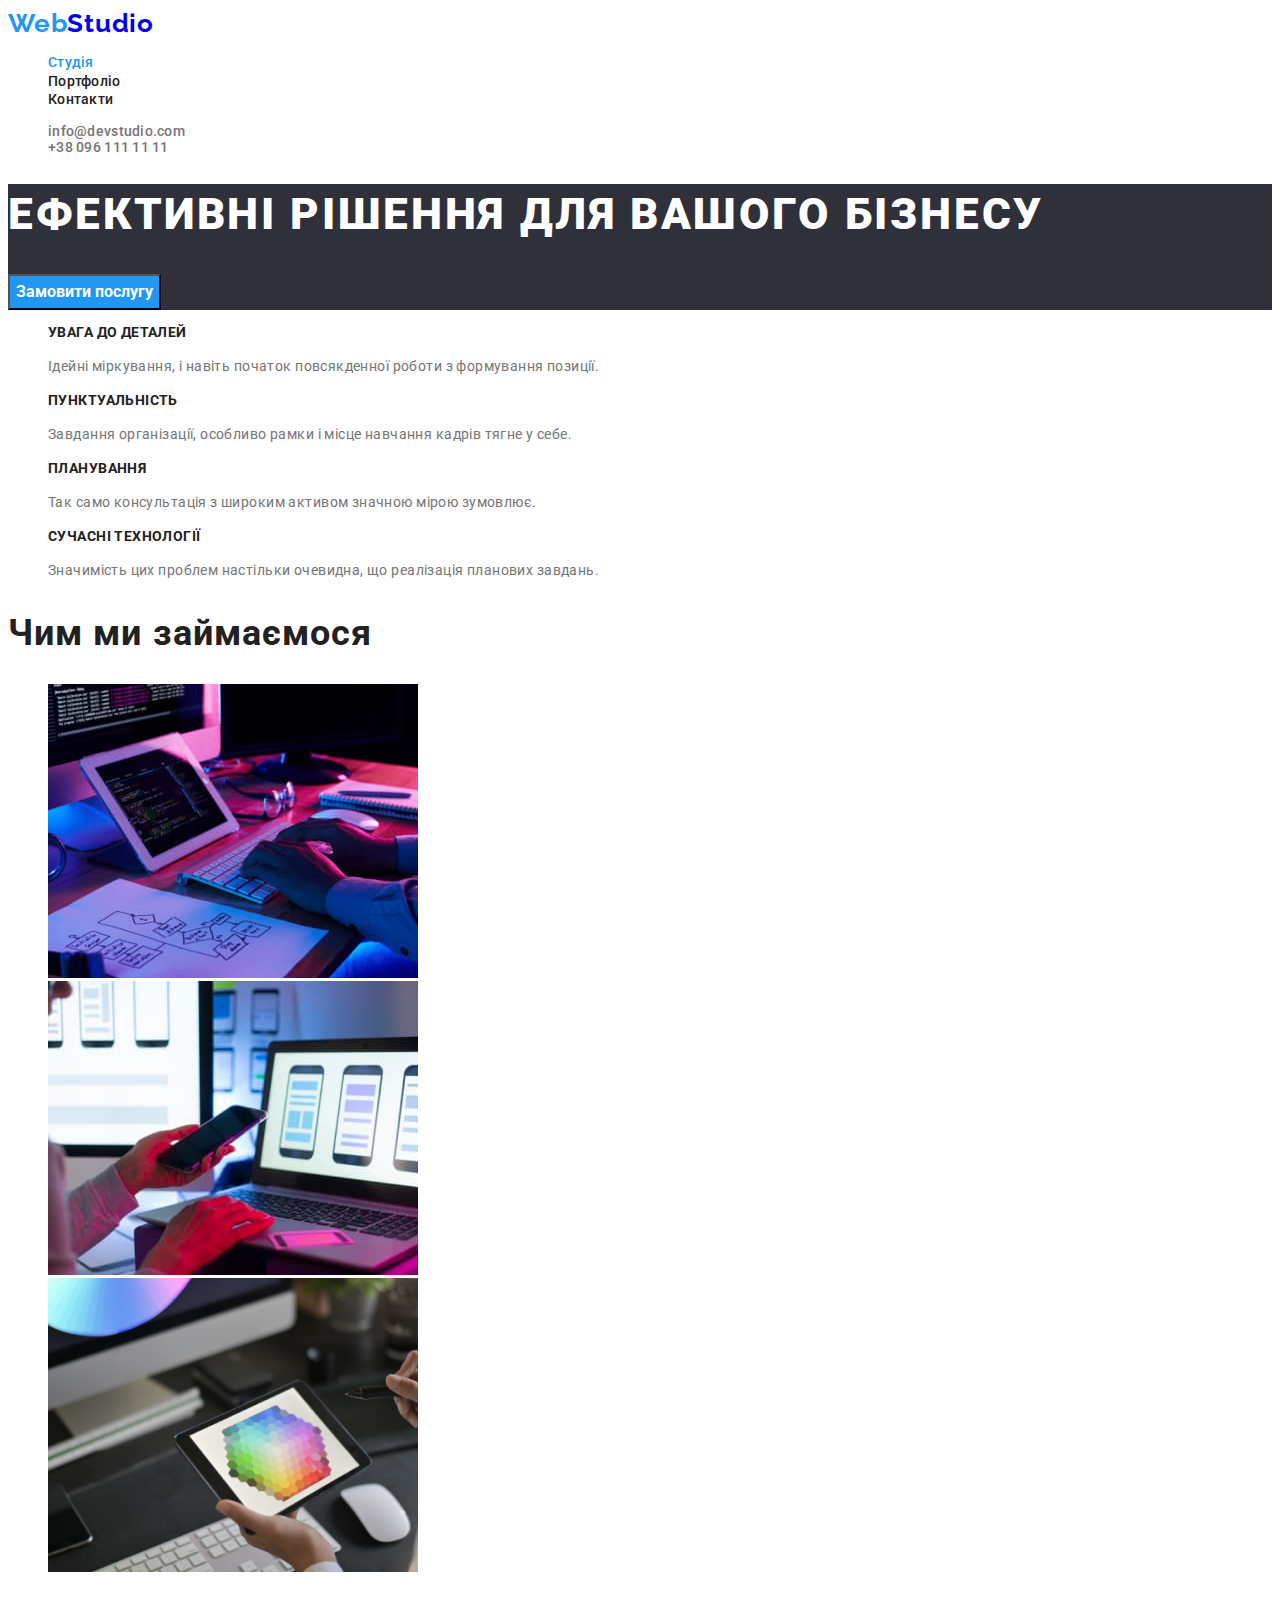
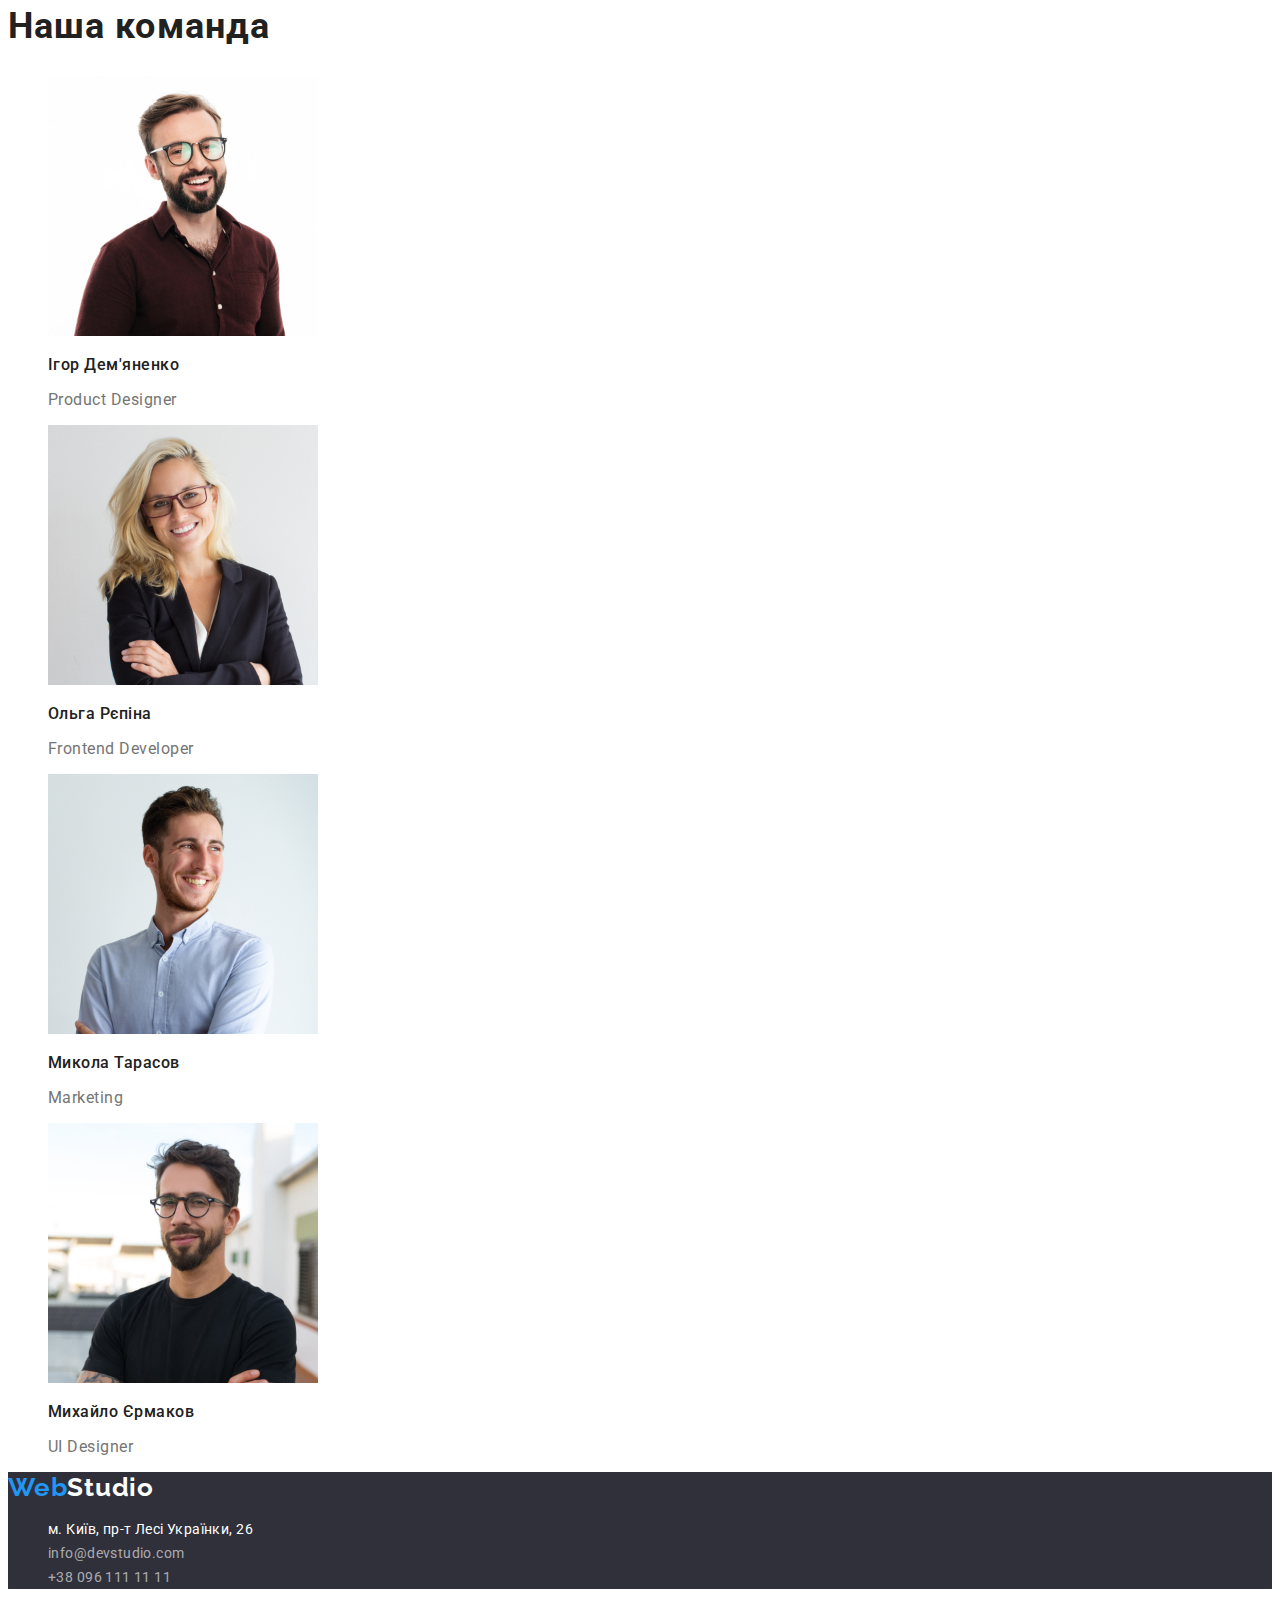
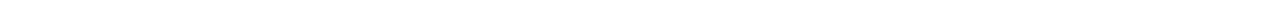
<file: index.html>
<!DOCTYPE html>
<html lang="uk">
  <head>
    <meta charset="UTF-8" />
    <meta http-equiv="X-UA-Compatible" content="IE=edge" />
    <meta name="viewport" content="width=device-width, initial-scale=1.0" />
    <title>Document</title>
    <link rel="preconnect" href="https://fonts.googleapis.com" />
    <link rel="preconnect" href="https://fonts.gstatic.com" crossorigin />
    <link
      href="https://fonts.googleapis.com/css2?family=Raleway:wght@700&family=Roboto:wght@400;500;700;900&display=swap"
      rel="stylesheet"
    />
    <link rel="stylesheet" href="./css/styles.css" />
  </head>
  <body>
    <header class="header">
      <!-- Навигация -->
      <nav>
        <a href="./index.html" class="header-logo link"
          ><span class="web-style">Web</span>Studio</a
        >
        <ul class="header-nav-list list">
          <li class="header-list-item">
            <a
              class="header-list-link header-active-link current link"
              href="./index.html"
              >Студія</a
            >
          </li>
          <li class="header-list-item">
            <a
              class="header-list-link header-active-link link"
              href="./portfolio.html"
              >Портфоліо</a
            >
          </li>
          <li class="header-list-item">
            <a class="header-list-link header-active-link link" href="#contacts"
              >Контакти</a
            >
          </li>
        </ul>
      </nav>
      <ul class="header-contacts list">
        <li>
          <a
            class="header-contacts-link header-active-link link"
            href="mailto:info@devstudio.com"
            >info@devstudio.com</a
          >
        </li>
        <li>
          <a
            class="header-contacts-link header-active-link link"
            href="tel:+380961111111"
            >+38 096 111 11 11</a
          >
        </li>
      </ul>
    </header>

    <!-- Уникальный контент этой страницы -->
    <main>
      <section class="hero">
        <h1 class="hero-text">Ефективні рішення для вашого бізнесу</h1>
        <button type="button" class="hero-button">Замовити послугу</button>
      </section>
      <section class="main-list-item">
        <ul class="list">
          <li>
            <h2 class="main-list-topic">УВАГА ДО ДЕТАЛЕЙ</h2>
            <p class="main-list-paragraph">
              Ідейні міркування, і навіть початок повсякденної роботи з
              формування позиції.
            </p>
          </li>

          <li>
            <h2 class="main-list-topic">ПУНКТУАЛЬНІСТЬ</h2>
            <p class="main-list-paragraph">
              Завдання організації, особливо рамки і місце навчання кадрів тягне
              у себе.
            </p>
          </li>

          <li>
            <h2 class="main-list-topic">ПЛАНУВАННЯ</h2>
            <p class="main-list-paragraph">
              Так само консультація з широким активом значною мірою зумовлює.
            </p>
          </li>

          <li>
            <h2 class="main-list-topic">СУЧАСНІ ТЕХНОЛОГІЇ</h2>
            <p class="main-list-paragraph">
              Значимість цих проблем настільки очевидна, що реалізація планових
              завдань.
            </p>
          </li>
        </ul>
      </section>
      <section>
        <h2 class="team-topic">Чим ми займаємося</h2>
        <ul class="list">
          <li>
            <img
              src="./images/comp.jpg"
              alt="программирует на пк"
              width="370"
            />
          </li>
          <li>
            <img src="./images/tel.jpg" alt="телефон" width="370" />
          </li>
          <li>
            <img src="./images/kub.png" alt="дизайн куба" width="370" />
          </li>
        </ul>
      </section>

      <section>
        <h2 class="team-topic">Наша команда</h2>
        <ul class="team-list-photo list">
          <li>
            <img src="./images/img-3.jpg" width="270" alt="Product Designer" />
            <h3 class="team-names">Ігор Дем'яненко</h3>
            <p class="team-labor">Product Designer</p>
          </li>
          <li>
            <img
              src="./images/img-2.jpg"
              width="270"
              alt="Frontend Developer"
            />
            <h3 class="team-names">Ольга Рєпіна</h3>
            <p class="team-labor">Frontend Developer</p>
          </li>
          <li>
            <img src="./images/img-1.jpg" width="270" alt="Marketing" />
            <h3 class="team-names">Микола Тарасов</h3>
            <p class="team-labor">Marketing</p>
          </li>
          <li>
            <img src="./images/img-(3).jpg" width="270" alt="UI Designer" />
            <h3 class="team-names">Михайло Єрмаков</h3>
            <p class="team-labor">UI Designer</p>
          </li>
        </ul>
      </section>
    </main>

    <!-- футер -->
    <footer class="footer">
      <a href="./index.html" class="footer-logo link"
        ><span class="web-style">Web</span>Studio</a
      >
      <address class="fotter-address">
        <ul class="list">
          <li>
            <a
              class="footer-map link"
              href="https://goo.gl/maps/VGLmBFfd4AsAkcc5A"
              >м. Київ, пр-т Лесі Українки, 26</a
            >
          </li>
          <li>
            <a class="footer-contacts link" href="mailto:info@devstudio.com"
              >info@devstudio.com</a
            >
          </li>
          <li>
            <a class="footer-contacts link" href="tel:+380961111111"
              >+38 096 111 11 11</a
            >
          </li>
        </ul>
      </address>
    </footer>
  </body>
</html>
</file>
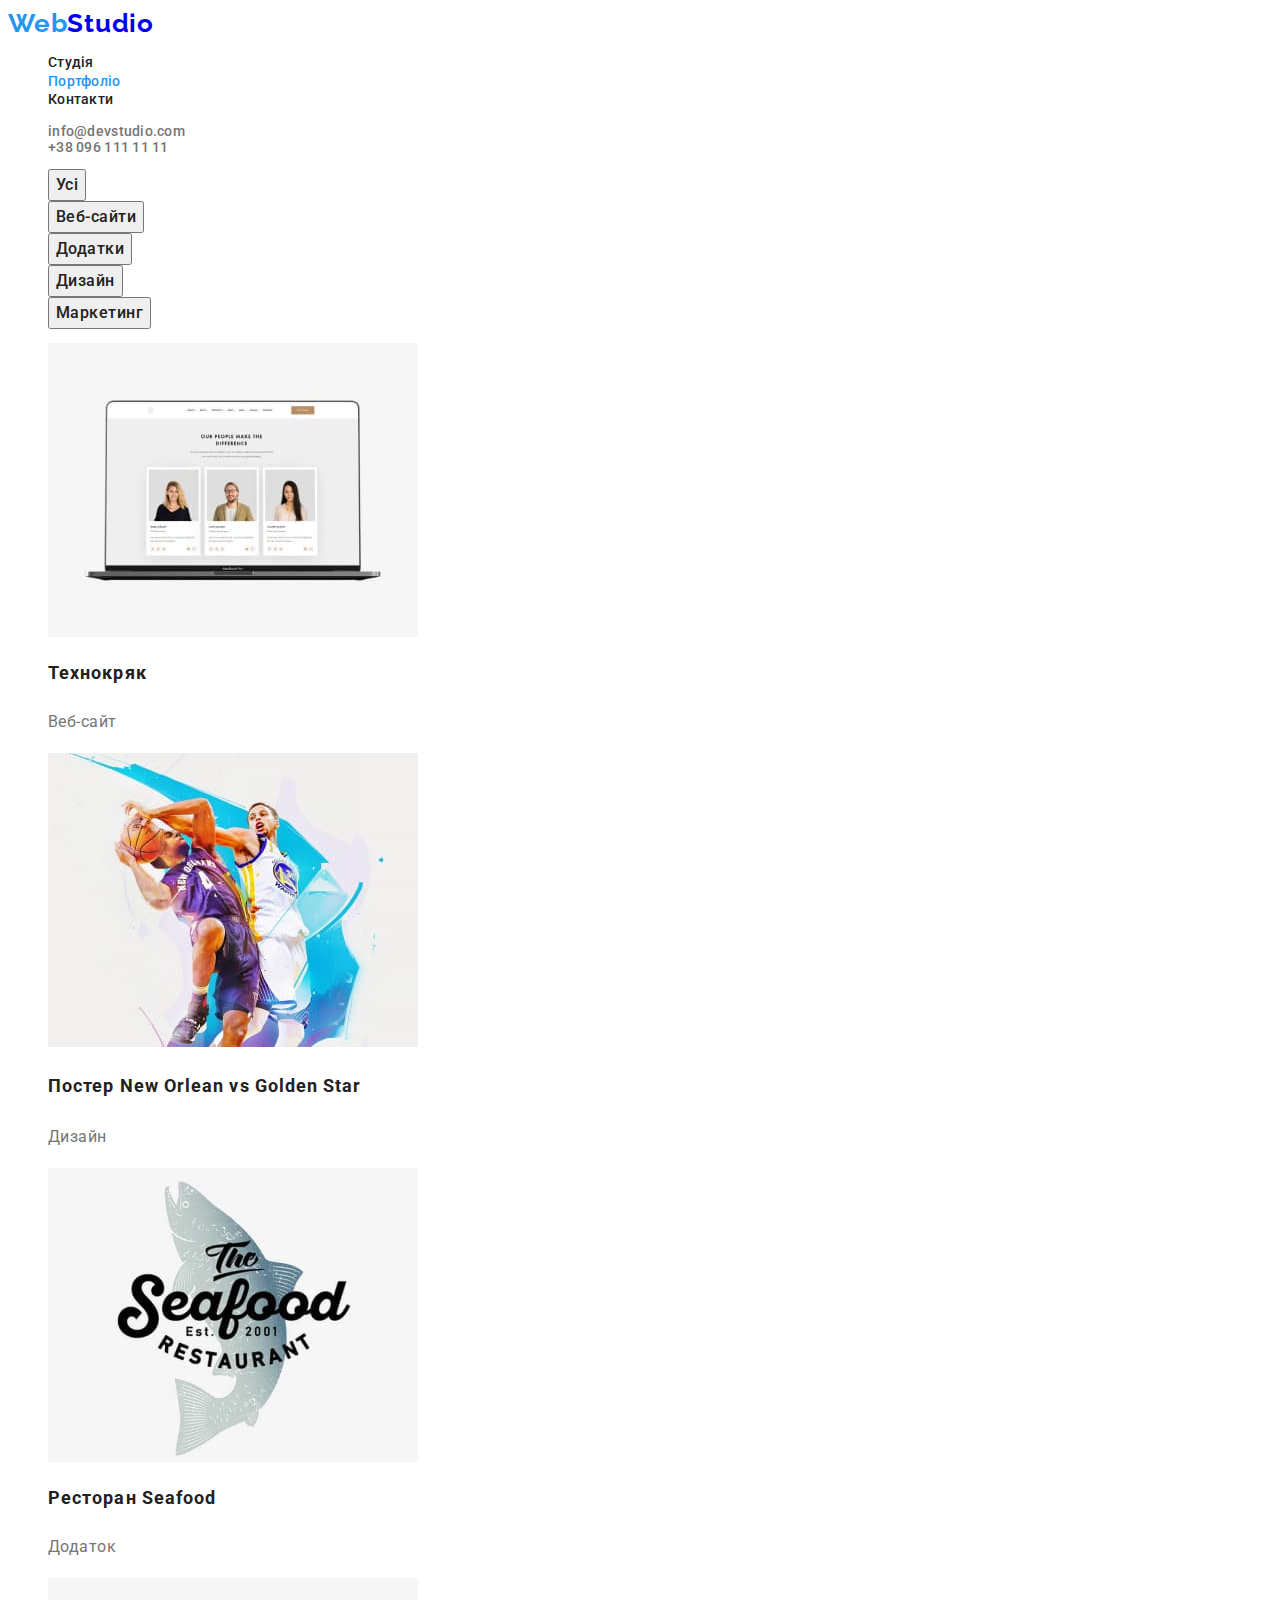
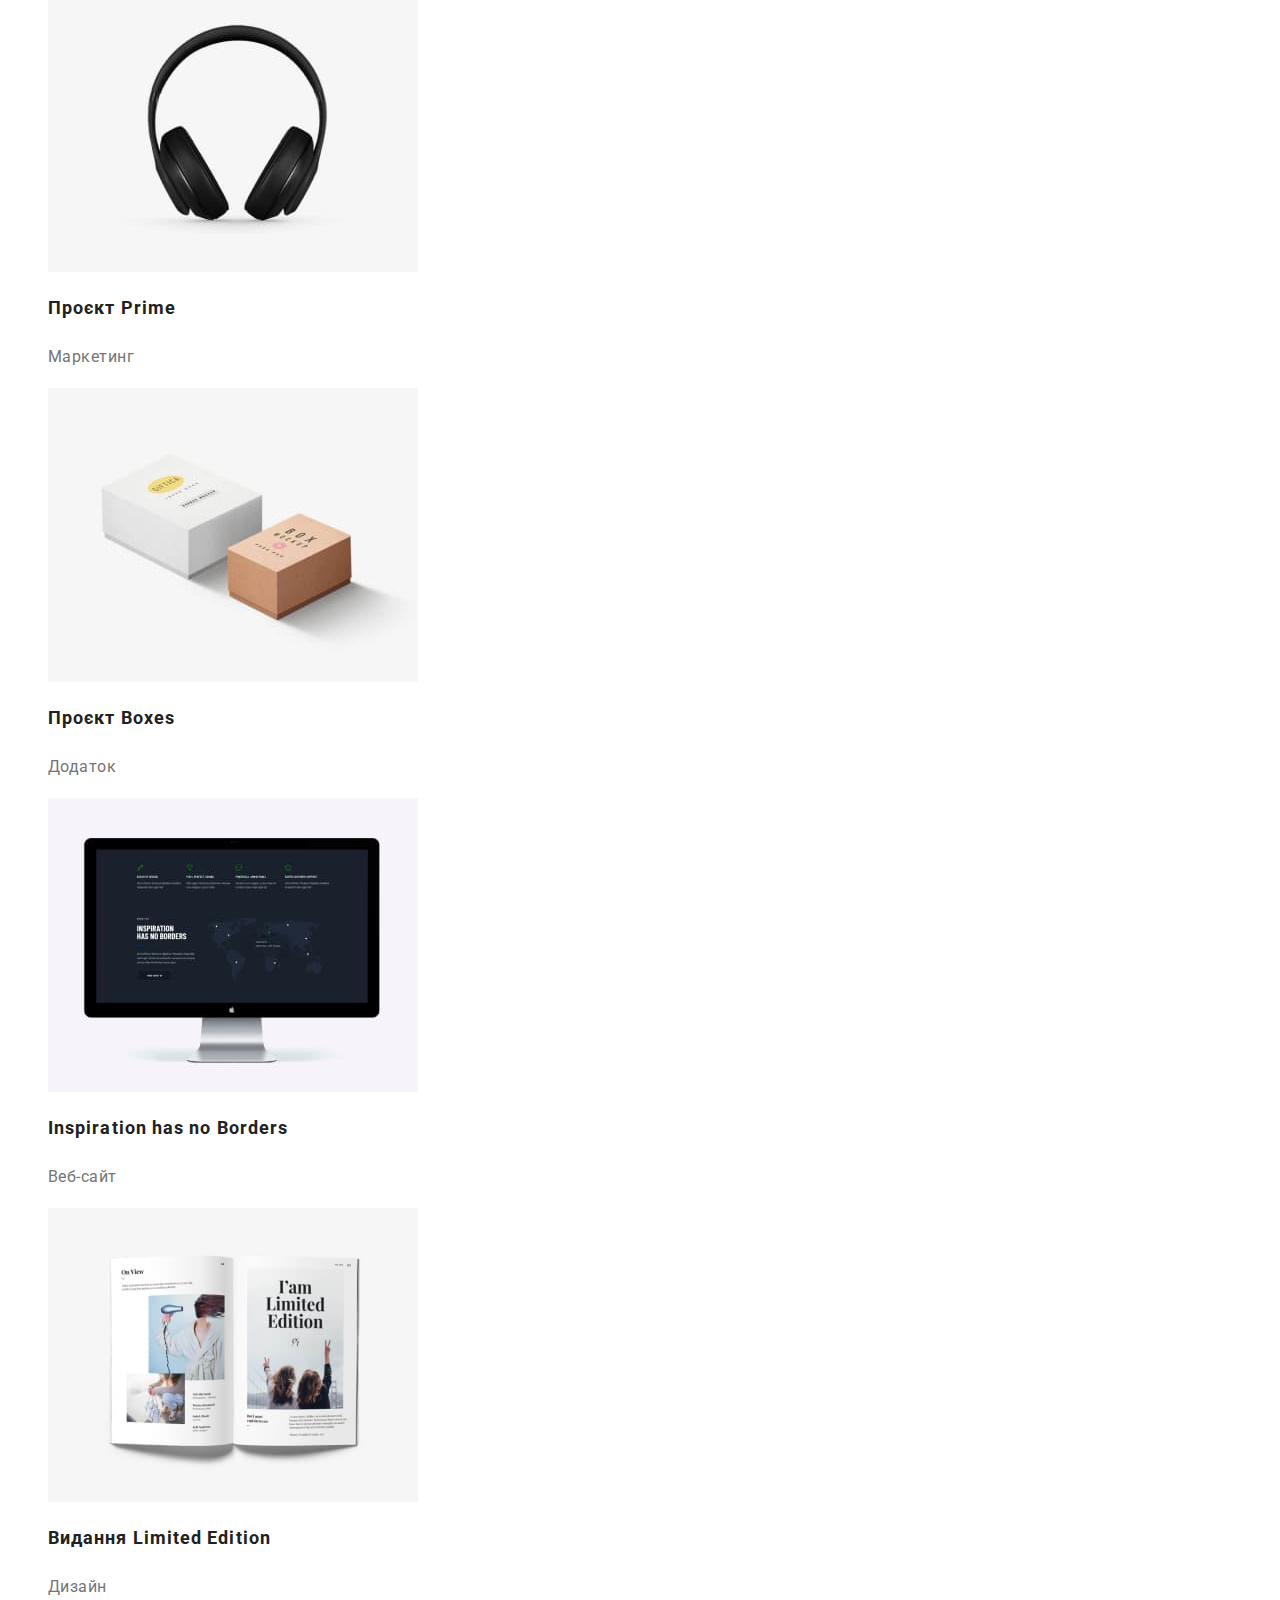
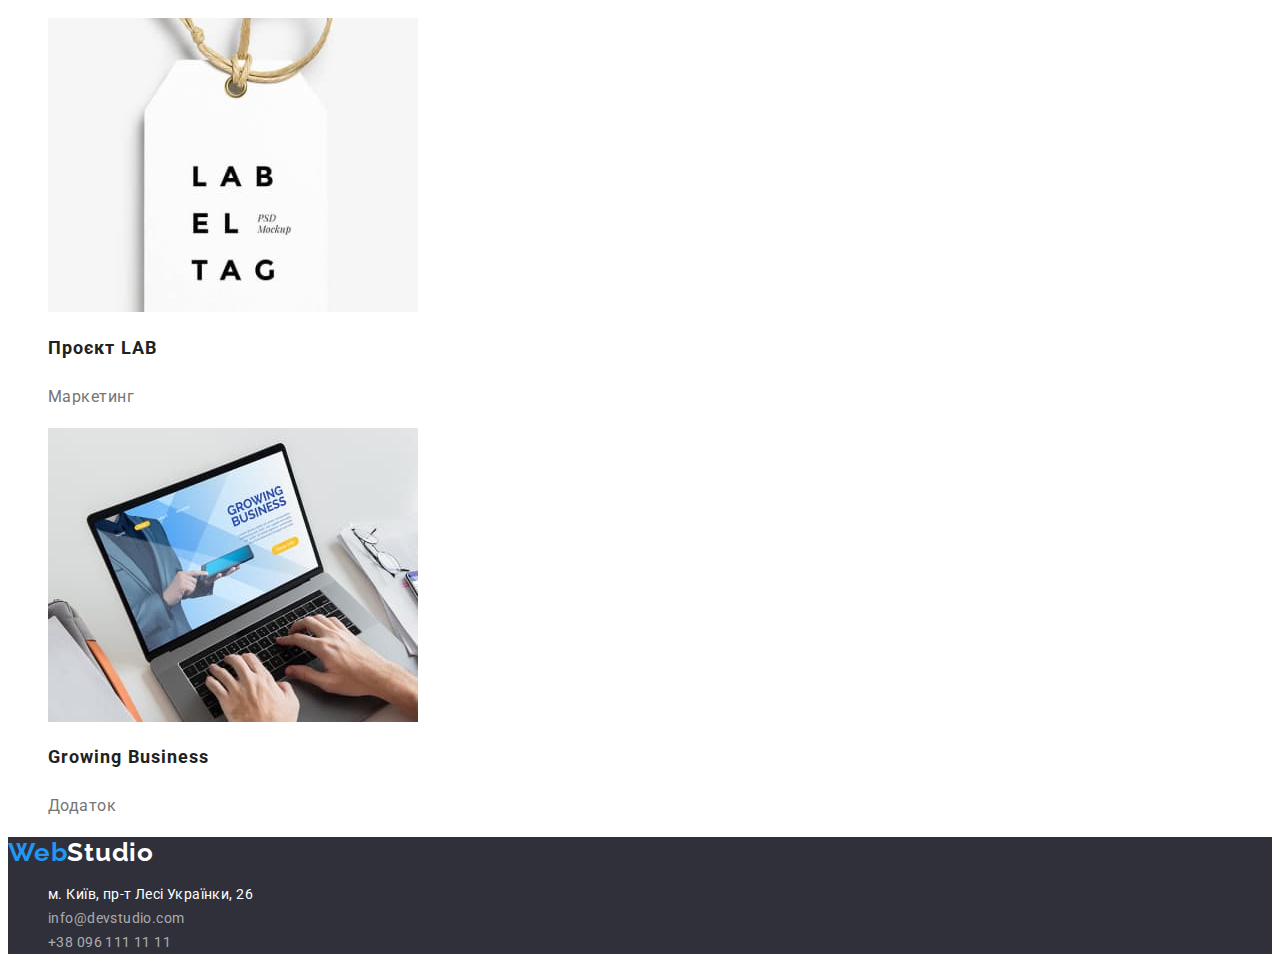
<file: portfolio.html>
<!DOCTYPE html>
<html lang="uk">
  <head>
    <meta charset="UTF-8" />
    <meta http-equiv="X-UA-Compatible" content="IE=edge" />
    <meta name="viewport" content="width=device-width, initial-scale=1.0" />
    <title>portfolio</title>
    <link rel="preconnect" href="https://fonts.googleapis.com" />
    <link rel="preconnect" href="https://fonts.gstatic.com" crossorigin />
    <link
      href="https://fonts.googleapis.com/css2?family=Raleway:wght@700&family=Roboto:wght@400;500;700;900&display=swap"
      rel="stylesheet"
    />
    <link rel="stylesheet" href="./css/styles.css" />
  </head>
  <body>
    <header class="portfolio-header">
      <a href="./index.html" class="header-logo link"
        ><span class="web-style">Web</span>Studio</a
      >
      <!-- Навигация -->
      <nav>
        <ul class="header-nav-list list">
          <li class="header-list-item">
            <a
              class="header-list-link header-active-link link"
              href="./index.html"
              >Студія</a
            >
          </li>
          <li class="header-list-item">
            <a
              class="header-list-link header-active-link current link"
              href="./portfolio.html"
              >Портфоліо</a
            >
          </li>
          <li class="header-list-item">
            <a class="header-list-link header-active-link link" href="#contacts"
              >Контакти</a
            >
          </li>
        </ul>
      </nav>
      <ul class="header-contacts list">
        <li>
          <a
            class="header-contacts-link header-active-link link"
            href="mailto:info@devstudio.com"
            >info@devstudio.com</a
          >
        </li>
        <li>
          <a
            class="header-contacts-link header-link header-active-link link"
            href="tel:+380961111111"
            >+38 096 111 11 11</a
          >
        </li>
      </ul>
    </header>
    <main>
      <section class="portfolio-button-navigation portfolio">
        <!-- визуально скрытый h1 -->
        <h1 class="visually-hidden-portfolio">H1 portfolio</h1>
        <!-- кнопки портфолио -->
        <ul class="portfolio-list list">
          <li>
            <button type="button" class="portfolio-button-text">Усі</button>
          </li>
          <li>
            <button type="button" class="portfolio-button-text">
              Веб-сайти
            </button>
          </li>
          <li>
            <button type="button" class="portfolio-button-text">Додатки</button>
          </li>
          <li>
            <button type="button" class="portfolio-button-text">Дизайн</button>
          </li>
          <li>
            <button type="button" class="portfolio-button-text">
              Маркетинг
            </button>
          </li>
        </ul>
        <ul class="list">
          <li>
            <a class="link" href="">
              <img src="./images/website.jpg" alt="design" />
              <h2 class="portfolio-topic-text">Технокряк</h2>
              <p class="portfolio-paragraph">Веб-сайт</p>
            </a>
          </li>
          <li>
            <a class="link" href="">
              <img src="./images/design.jpg" alt="baskerball design" />
              <h3 class="portfolio-topic-text">
                Постер New Orlean vs Golden Star
              </h3>
              <p class="portfolio-paragraph">Дизайн</p>
            </a>
          </li>
          <li>
            <a class="link" href="">
              <img src="./images/addendum.jpg" alt="restoraunt" />
              <h2 class="portfolio-topic-text">Ресторан Seafood</h2>
              <p class="portfolio-paragraph">Додаток</p>
            </a>
          </li>
          <li>
            <a class="link" href="">
              <img src="./images/marketing.jpg" alt="headphones" />
              <h2 class="portfolio-topic-text">Проєкт Prime</h2>
              <p class="portfolio-paragraph">Маркетинг</p>
            </a>
          </li>
          <li>
            <a class="link" href="">
              <img src="./images/addendumbox.jpg" alt="project boxes" />
              <h2 class="portfolio-topic-text">Проєкт Boxes</h2>
              <p class="portfolio-paragraph">Додаток</p>
            </a>
          </li>
          <li>
            <a class="link" href="">
              <img src="./images/websitepc.jpg" alt="website on pc" />
              <h2 class="portfolio-topic-text">Inspiration has no Borders</h2>
              <p class="portfolio-paragraph">Веб-сайт</p>
            </a>
          </li>
          <li>
            <a class="link" href="">
              <img src="./images/designbook.jpg" alt="book" />
              <h2 class="portfolio-topic-text">Видання Limited Edition</h2>
              <p class="portfolio-paragraph">Дизайн</p>
            </a>
          </li>
          <li>
            <a class="link" href="">
              <img src="./images/marketingbook.jpg" alt="marketing book LAB" />
              <h2 class="portfolio-topic-text">Проєкт LAB</h2>
              <p class="portfolio-paragraph">Маркетинг</p>
            </a>
          </li>
          <li>
            <a class="link" href="">
              <img src="./images/addendumpc.jpg" alt="about business" />
              <h2 class="portfolio-topic-text">Growing Business</h2>
              <p class="portfolio-paragraph">Додаток</p>
            </a>
          </li>
        </ul>
      </section>
    </main>
    <!-- футер -->
    <footer class="footer">
      <a href="./index.html" class="footer-logo link"
        ><span class="web-style">Web</span>Studio</a
      >
      <address class="fotter-address">
        <ul class="list">
          <li>
            <a
              class="footer-map link"
              href="https://goo.gl/maps/VGLmBFfd4AsAkcc5A"
              >м. Київ, пр-т Лесі Українки, 26</a
            >
          </li>
          <li>
            <a class="footer-contacts link" href="mailto:info@devstudio.com"
              >info@devstudio.com</a
            >
          </li>
          <li>
            <a class="footer-contacts link" href="tel:+380961111111"
              >+38 096 111 11 11</a
            >
          </li>
        </ul>
      </address>
    </footer>
  </body>
</html>
</file>
<file: css/styles.css>
/* General */

:root {
  --main-color: #212121;
  --second-color: #757575;
  --background-color: #ffffff;
  --accent-color: #2196f3;
}

body {
  font-size: 14px;
  font-family: "Roboto", sans-serif;
  background-color: var(--background-color);
}

.link {
  text-decoration: none;
}

.list {
  list-style: none;
}

/* Хеадер */
.header-list-link {
  font-weight: 500;
  font-size: 14px;
  line-height: calc(16 / 12);
  letter-spacing: 0.02em;
  color: var(--main-color);
}

.current {
  color: var(--accent-color);
}

.header-logo {
  font-family: "Raleway", sans-serif;
  font-weight: 700;
  font-size: 26px;
  line-height: calc(31 / 26);
  letter-spacing: 0.03em;
}

.web-style {
  color: var(--accent-color);
}

.header-active-link:focus {
  color: var(--accent-color);
}

.header-contacts-link {
  font-weight: 500;
  font-size: 14px;
  line-height: calc(16 / 14);
  letter-spacing: 0.02em;
  color: var(--second-color);
}

/* Hero */

.hero {
  background: #2f303a;
}

.hero-text {
  font-weight: 900;
  font-size: 44px;
  line-height: calc(60 / 44);
  letter-spacing: 0.06em;
  text-transform: uppercase;
  color: var(--background-color);
}

.hero-button {
  font-family: inherit;
  cursor: pointer;
  font-weight: 700;
  font-size: 16px;
  line-height: calc(30 / 16);
  color: var(--background-color);
  background-color: var(--accent-color);
}

.hero-button:hover,
.hero-button:focus {
  background-color: #188ce8;
}

/* Main */

.main-list-topic {
  font-weight: 700;
  font-size: 14px;
  line-height: calc(16 / 14);
  letter-spacing: 0.03em;
  text-transform: uppercase;
  color: var(--main-color);
}

.main-list-paragraph {
  font-size: 14px;
  line-height: calc(24 / 14);
  letter-spacing: 0.03em;
  color: var(--second-color);
}

/* our team */

.team-topic {
  font-weight: 700;
  font-size: 36px;
  line-height: calc(42 / 36);
  letter-spacing: 0.03em;
  color: var(--main-color);
}

.team-names {
  font-weight: 500;
  font-size: 16px;
  line-height: calc(19 / 16);
  letter-spacing: 0.03em;
  color: var(--main-color);
}

.team-labor {
  font-size: 16px;
  line-height: calc(19 / 16);
  letter-spacing: 0.03em;
  color: var(--second-color);
}

/*Footer*/

.footer {
  background: #2f303a;
}

.fotter-address {
  font-style: normal;
}

.footer-logo {
  font-family: "Raleway", sans-serif;
  font-style: normal;
  font-weight: 700;
  font-size: 26px;
  line-height: 31px;
  letter-spacing: 0.03em;
  color: var(--background-color);
}

.footer-map {
  font-size: 14px;
  line-height: calc(24 / 14);
  letter-spacing: 0.03em;
  color: var(--background-color);
}

.footer-contacts {
  font-size: 14px;
  line-height: 24px;
  letter-spacing: 0.03em;
  color: #ffffff99;
}

.footer-map:hover {
  color: var(--accent-color);
}

.footer-contacts:hover,
.footer-map:hover,
.footer-contacts:focus,
.footer-map:focus {
  color: var(--accent-color);
}

/* PORTFOLIO */

.portfolio-topic-text {
  font-weight: 700;
  font-size: 18px;
  line-height: 36px;
  letter-spacing: 0.06em;
  color: var(--main-color);
}

.portfolio-paragraph {
  font-weight: 400;
  font-size: 16px;
  line-height: 30px;
  letter-spacing: 0.03em;
  color: var(--second-color);
}

.portfolio-button-text {
  font-family: inherit;
  cursor: pointer;
  font-weight: 500;
  font-size: 16px;
  line-height: 26px;
  letter-spacing: 0.03em;
  color: var(--main-color);
}

.portfolio-button-text:hover,
.portfolio-button-text:focus {
  color: var(--background-color);
  background-color: var(--accent-color);
}

.visually-hidden-portfolio {
  position: absolute;
  width: 1px;
  height: 1px;
  margin: -1px;
  border: 0;
  padding: 0;
  white-space: nowrap;
  clip-path: inset(100%);
  clip: rect(0 0 0 0);
  overflow: hidden;
}
</file>
